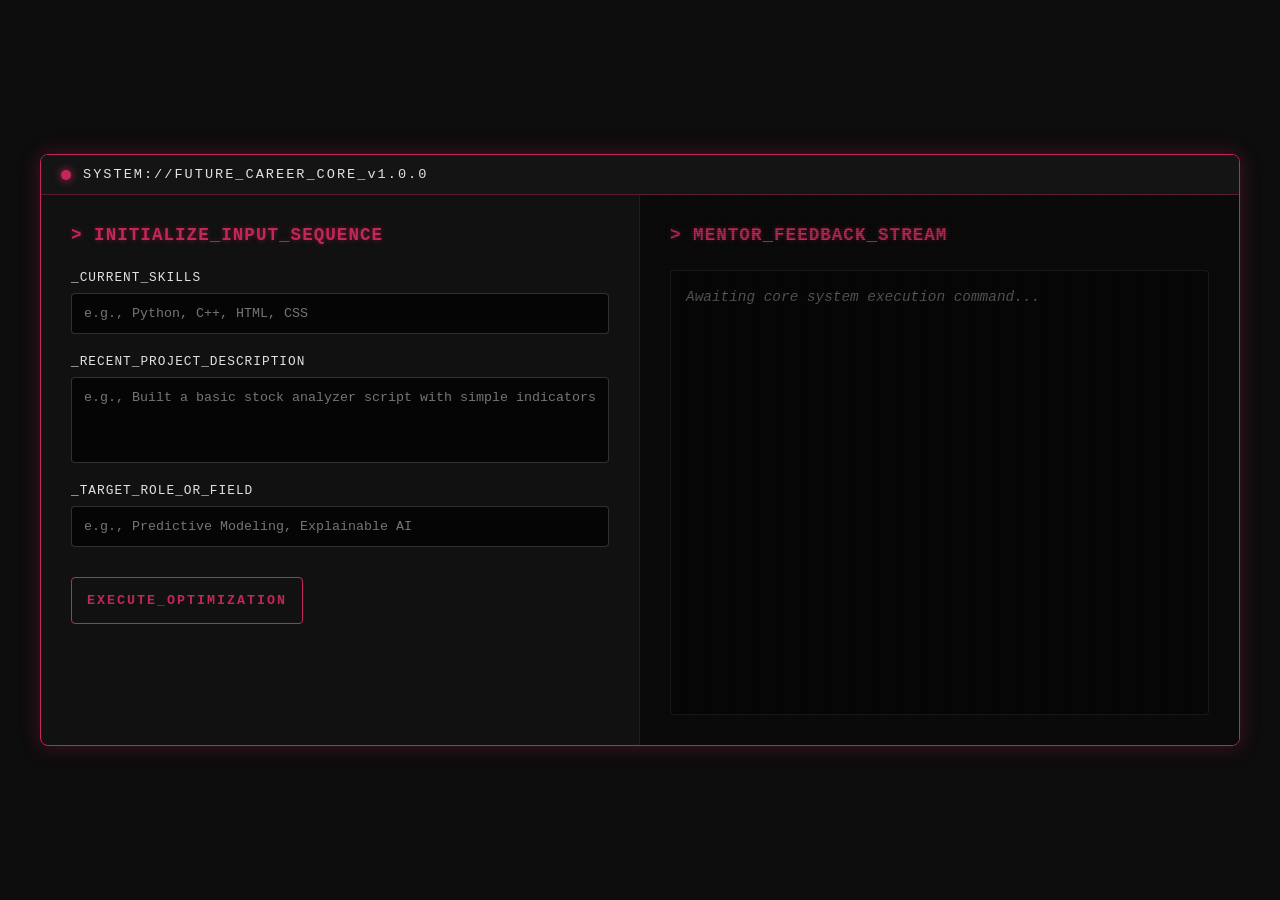
<file: frontend/index.html>
﻿<!DOCTYPE html>
<html lang="en">
<head>
    <meta charset="UTF-8">
    <meta name="viewport" content="width=device-width, initial-scale=1.0">
    <title>FutureCareer AI // Terminal</title>
    <link rel="stylesheet" href="style.css">
</head>
<body>

    <div class="terminal-container">
        <header class="terminal-header">
            <div class="status-indicator"></div>
            <span class="system-title">SYSTEM://FUTURE_CAREER_CORE_v1.0.0</span>
        </header>

        <main class="terminal-body">
            
            <section class="panel input-panel">
                <h2 class="panel-title">> INITIALIZE_INPUT_SEQUENCE</h2>
                
                <form id="mentorForm" action="../backend/process.php" method="POST">
                    <div class="input-group">
                        <label for="skills">_CURRENT_SKILLS</label>
                        <input type="text" id="skills" name="skills" placeholder="e.g., Python, C++, HTML, CSS" required>
                    </div>

                    <div class="input-group">
                        <label for="project">_RECENT_PROJECT_DESCRIPTION</label>
                        <textarea id="project" name="project" rows="4" placeholder="e.g., Built a basic stock analyzer script with simple indicators" required></textarea>
                    </div>

                    <div class="input-group">
                        <label for="target">_TARGET_ROLE_OR_FIELD</label>
                        <input type="text" id="target" name="target" placeholder="e.g., Predictive Modeling, Explainable AI" required>
                    </div>

                    <button type="submit" class="submit-btn">EXECUTE_OPTIMIZATION</button>
                </form>
            </section>

            <section class="panel output-panel">
                <h2 class="panel-title">> MENTOR_FEEDBACK_STREAM</h2>
                <div class="output-screen" id="outputScreen">
                    <div class="terminal-prompt">Awaiting core system execution command...</div>
                </div>
            </section>

        </main>
    </div>

</body>
</html>
</file>
<file: frontend/style.css>
﻿/* ==========================================================================
   1. SYSTEM VARIABLES & RESET
   ========================================================================== */
:root {
    --bg-dark: #0D0D0D;       /* From Palette: Deep Cyber Black */
    --accent-neon: #C22755;   /* From Palette: Crimson Magenta */
    --text-primary: #EDEDED;  /* From Palette: High-Contrast Platinum */
    --text-muted: #E2E2E2;     /* From Palette: Synth Grey */
    --panel-bg: rgba(20, 20, 20, 0.6);
    --border-glow: rgba(194, 39, 85, 0.3);
}

* {
    margin: 0;
    padding: 0;
    box-sizing: border-box;
    font-family: 'Courier New', Courier, monospace; /* Monospaced for coding aesthetic */
}

body {
    background-color: var(--bg-dark);
    color: var(--text-primary);
    min-height: 100vh;
    display: flex;
    justify-content: center;
    align-items: center;
    padding: 20px;
    overflow-x: hidden;
}

/* ==========================================================================
   2. TERMINAL LAYOUT
   ========================================================================== */
.terminal-container {
    width: 100%;
    max-width: 1200px;
    background: var(--panel-bg);
    border: 1px solid var(--accent-neon);
    border-radius: 8px;
    box-shadow: 0 0 20px var(--border-glow);
    display: flex;
    flex-direction: column;
    overflow: hidden;
}

.terminal-header {
    background-color: #141414;
    padding: 12px 20px;
    border-bottom: 1px solid rgba(194, 39, 85, 0.4);
    display: flex;
    align-items: center;
    gap: 12px;
}

.status-indicator {
    width: 10px;
    height: 10px;
    background-color: var(--accent-neon);
    border-radius: 50%;
    box-shadow: 0 0 8px var(--accent-neon);
    animation: blink 1.5s infinite;
}

.system-title {
    font-size: 0.85rem;
    letter-spacing: 2px;
    color: var(--text-muted);
}

.terminal-body {
    display: grid;
    grid-template-columns: 1fr 1fr; /* Side-by-side splitting panels */
    gap: 0;
    min-height: 550px;
}

@media (max-width: 768px) {
    .terminal-body {
        grid-template-columns: 1fr; /* Stack vertically on smaller displays */
    }
}

/* ==========================================================================
   3. PANELS & FORMS UI
   ========================================================================== */
.panel {
    padding: 30px;
    display: flex;
    flex-direction: column;
}

.input-panel {
    border-right: 1px solid rgba(194, 39, 85, 0.2);
}

@media (max-width: 768px) {
    .input-panel {
        border-right: none;
        border-bottom: 1px solid rgba(194, 39, 85, 0.2);
    }
}

.panel-title {
    font-size: 1.1rem;
    color: var(--accent-neon);
    margin-bottom: 25px;
    letter-spacing: 1px;
    text-shadow: 0 0 5px rgba(194, 39, 85, 0.5);
}

.input-group {
    margin-bottom: 20px;
    display: flex;
    flex-direction: column;
    gap: 8px;
}

.input-group label {
    font-size: 0.8rem;
    color: var(--text-muted);
    letter-spacing: 1px;
}

.input-group input, 
.input-group textarea {
    background-color: #050505;
    border: 1px solid rgba(226, 226, 226, 0.2);
    padding: 12px;
    color: var(--text-primary);
    border-radius: 4px;
    outline: none;
    transition: all 0.3s ease;
}

.input-group input:focus, 
.input-group textarea:focus {
    border-color: var(--accent-neon);
    box-shadow: 0 0 8px rgba(194, 39, 85, 0.2);
}

/* Customizing scrollbar for textareas */
textarea {
    resize: none;
}

.submit-btn {
    background-color: transparent;
    border: 1px solid var(--accent-neon);
    color: var(--accent-neon);
    padding: 15px;
    font-weight: bold;
    cursor: pointer;
    border-radius: 4px;
    transition: all 0.3s ease;
    letter-spacing: 2px;
    margin-top: 10px;
}

.submit-btn:hover {
    background-color: var(--accent-neon);
    color: var(--bg-dark);
    box-shadow: 0 0 15px var(--accent-neon);
}

/* ==========================================================================
   4. OUTPUT DISPLAY GRAPHICS
   ========================================================================== */
.output-panel {
    background-color: #080808;
    position: relative;
}

.output-screen {
    flex-grow: 1;
    padding: 15px;
    background-color: #040404;
    border: 1px solid rgba(226, 226, 226, 0.1);
    border-radius: 4px;
    font-size: 0.9rem;
    line-height: 1.6;
    overflow-y: auto;
    color: var(--text-muted);
}

.terminal-prompt {
    color: rgba(222, 222, 222, 0.4);
    font-style: italic;
}

/* Scanline visual effect overlay */
.output-panel::before {
    content: " ";
    display: block;
    position: absolute;
    top: 0; left: 0; bottom: 0; right: 0;
    background: linear-gradient(rgba(18, 16, 16, 0) 50%, rgba(0, 0, 0, 0.25) 50%), linear-gradient(90deg, rgba(255, 0, 0, 0.06), rgba(0, 255, 0, 0.02), rgba(0, 0, 255, 0.06));
    z-index: 2;
    background-size: 100% 2px, 3px 100%;
    pointer-events: none;
}

/* ==========================================================================
   5. SYSTEM ANIMATIONS
   ========================================================================== */
@keyframes blink {
    0%, 100% { opacity: 1; }
    50% { opacity: 0.3; }
}
</file>
